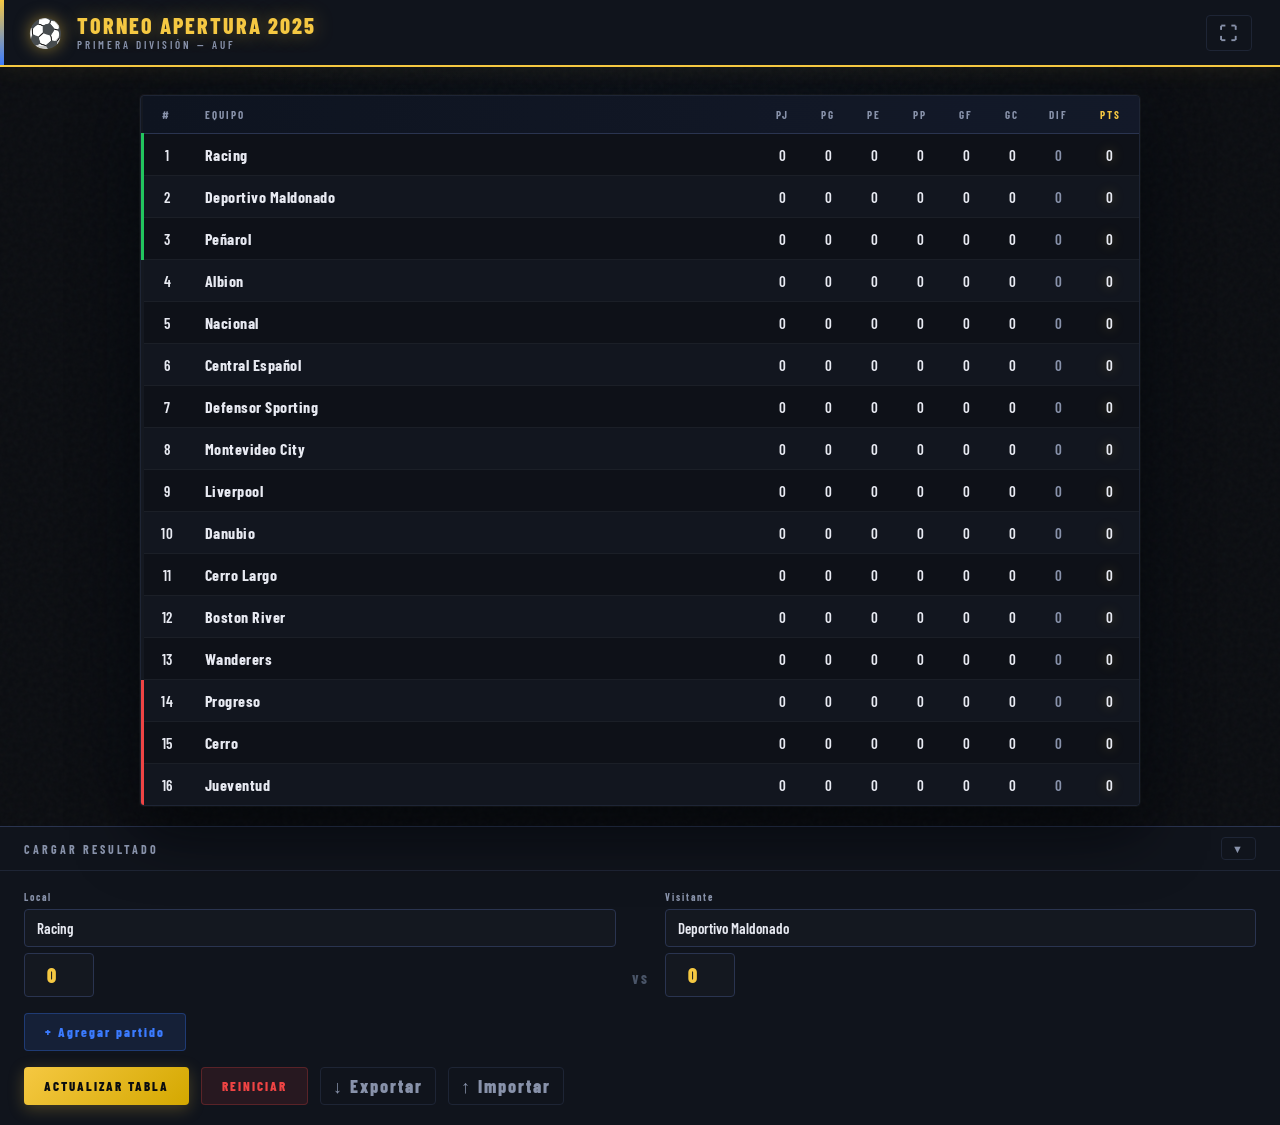
<file: index.html>
<!DOCTYPE html>
<html lang="es">

<head>
  <meta charset="UTF-8" />
  <meta name="viewport" content="width=device-width, initial-scale=1.0" />
  <title>Torneo Apertura 2025 — AUF</title>
  <link rel="stylesheet" href="style.css" />
</head>

<body>
  <div id="app">

    <!-- HEADER -->
    <header class="header">
      <div class="header-brand">
        <div class="shield-icon">⚽</div>
        <div class="header-text">
          <span class="tournament-label">TORNEO APERTURA 2025</span>
          <span class="league-label">PRIMERA DIVISIÓN — AUF</span>
        </div>
      </div>
      <div class="header-actions">
        <button id="btnFullscreen" class="btn btn-ghost" title="Pantalla completa">⛶</button>
      </div>
    </header>

    <!-- TABLA -->
    <main class="table-container">
      <div class="table-wrapper">
        <table class="standings-table" id="standingsTable">
          <thead>
            <tr>
              <th class="col-pos">#</th>
              <th class="col-team">EQUIPO</th>
              <th class="col-stat">PJ</th>
              <th class="col-stat">PG</th>
              <th class="col-stat">PE</th>
              <th class="col-stat">PP</th>
              <th class="col-stat">GF</th>
              <th class="col-stat">GC</th>
              <th class="col-stat">DIF</th>
              <th class="col-pts">PTS</th>
            </tr>
          </thead>
          <tbody id="tableBody">
            <!-- Rows injected by JS -->
          </tbody>
        </table>
      </div>
    </main>

    <!-- PANEL DE CARGA -->
    <section class="input-panel" id="inputPanel">
      <div class="panel-header">
        <span class="panel-title">CARGAR RESULTADO</span>
        <button class="btn btn-ghost small" id="btnTogglePanel" title="Minimizar">▼</button>
      </div>

      <div class="panel-body" id="panelBody">
        <div class="match-input-row">
          <div class="team-input-group">
            <label>Local</label>
            <select id="teamHome" class="team-select"></select>
            <input type="number" id="goalsHome" class="goals-input" min="0" value="0" />
          </div>
          <div class="vs-separator">VS</div>
          <div class="team-input-group">
            <label>Visitante</label>
            <select id="teamAway" class="team-select"></select>
            <input type="number" id="goalsAway" class="goals-input" min="0" value="0" />
          </div>
        </div>

        <div class="add-match-row">
          <button class="btn btn-secondary" id="btnAddMatch">+ Agregar partido</button>
        </div>

        <!-- Cola de partidos -->
        <div id="matchQueue" class="match-queue hidden">
          <div class="queue-label">PARTIDOS EN COLA</div>
          <ul id="queueList"></ul>
        </div>

        <div class="panel-actions">
          <button class="btn btn-primary" id="btnUpdate">ACTUALIZAR TABLA</button>
          <button class="btn btn-danger" id="btnReset">REINICIAR</button>
          <button class="btn btn-ghost" id="btnExport">↓ Exportar</button>
          <input type="file" id="fileImport" accept=".json" style="display:none" />
          <button class="btn btn-ghost" id="btnImport">↑ Importar</button>
        </div>
      </div>
    </section>

  </div>

  <div id="toast" class="toast hidden"></div>

  <script src="tabla.js"></script>
</body>

</html>
</file>
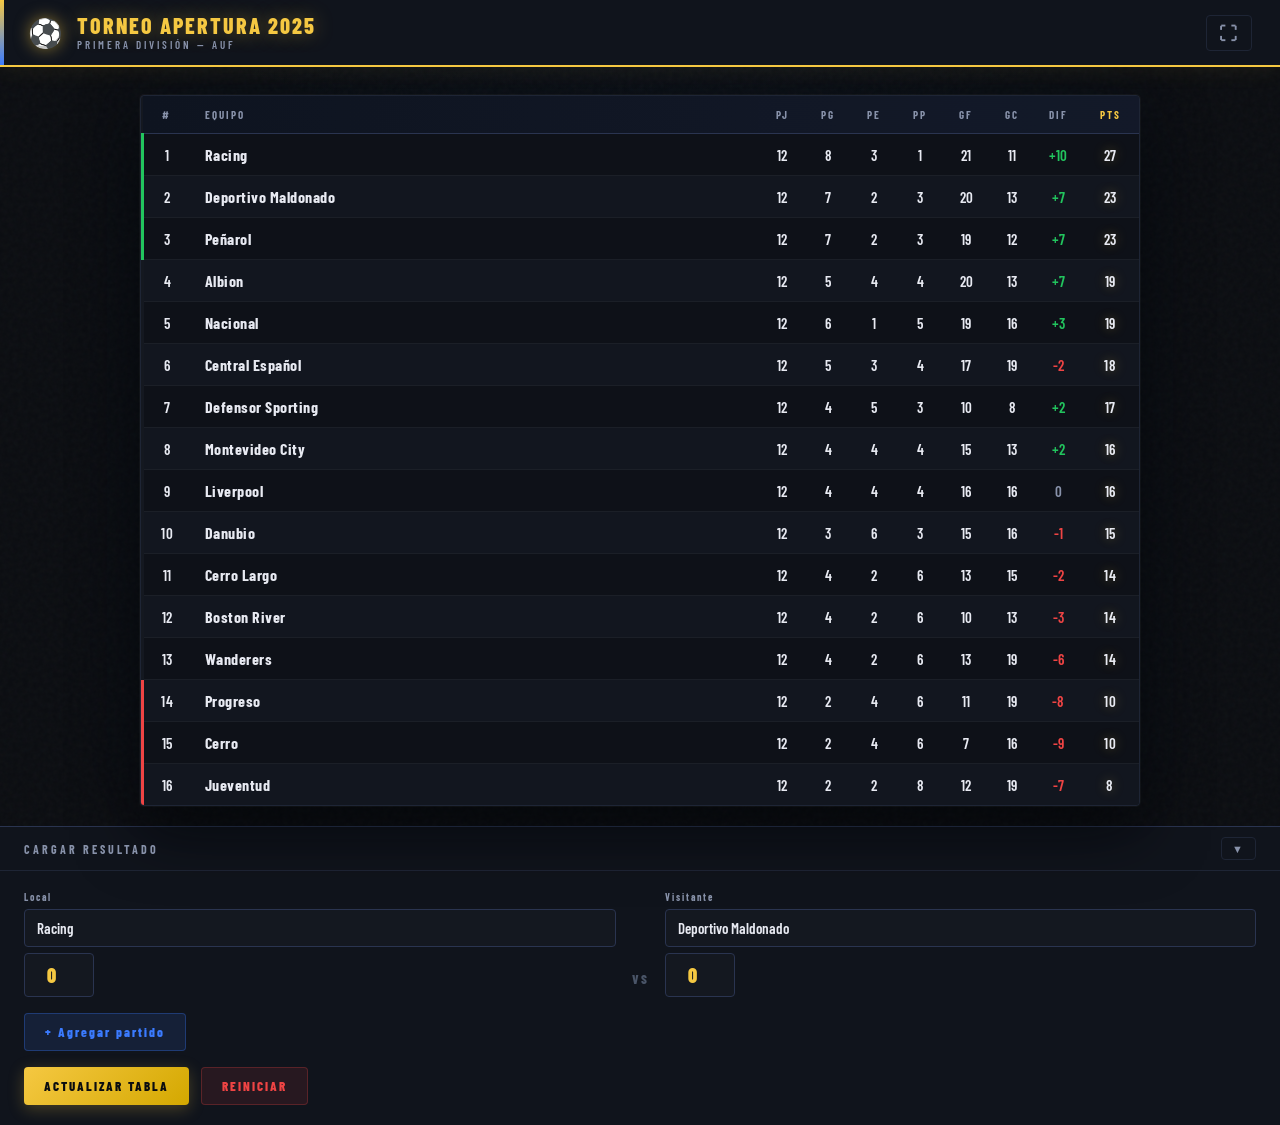
<file: tabla.html>
<!DOCTYPE html>
<html lang="es">
<head>
  <meta charset="UTF-8" />
  <meta name="viewport" content="width=device-width, initial-scale=1.0"/>
  <title>Torneo Apertura 2025 — AUF</title>
  <link rel="stylesheet" href="tabla.css" />
</head>
<body>
  <div id="app">

    <!-- HEADER -->
    <header class="header">
      <div class="header-brand">
        <div class="shield-icon">⚽</div>
        <div class="header-text">
          <span class="tournament-label">TORNEO APERTURA 2025</span>
          <span class="league-label">PRIMERA DIVISIÓN — AUF</span>
        </div>
      </div>
      <div class="header-actions">
        <button id="btnFullscreen" class="btn btn-ghost" title="Pantalla completa">⛶</button>
      </div>
    </header>

    <!-- TABLA -->
    <main class="table-container">
      <div class="table-wrapper">
        <table class="standings-table" id="standingsTable">
          <thead>
            <tr>
              <th class="col-pos">#</th>
              <th class="col-team">EQUIPO</th>
              <th class="col-stat">PJ</th>
              <th class="col-stat">PG</th>
              <th class="col-stat">PE</th>
              <th class="col-stat">PP</th>
              <th class="col-stat">GF</th>
              <th class="col-stat">GC</th>
              <th class="col-stat">DIF</th>
              <th class="col-pts">PTS</th>
            </tr>
          </thead>
          <tbody id="tableBody">
            <!-- Rows injected by JS -->
          </tbody>
        </table>
      </div>
    </main>

    <!-- PANEL DE CARGA -->
    <section class="input-panel" id="inputPanel">
      <div class="panel-header">
        <span class="panel-title">CARGAR RESULTADO</span>
        <button class="btn btn-ghost small" id="btnTogglePanel" title="Minimizar">▼</button>
      </div>

      <div class="panel-body" id="panelBody">
        <div class="match-input-row">
          <div class="team-input-group">
            <label>Local</label>
            <select id="teamHome" class="team-select"></select>
            <input type="number" id="goalsHome" class="goals-input" min="0" value="0" />
          </div>
          <div class="vs-separator">VS</div>
          <div class="team-input-group">
            <label>Visitante</label>
            <select id="teamAway" class="team-select"></select>
            <input type="number" id="goalsAway" class="goals-input" min="0" value="0" />
          </div>
        </div>

        <div class="add-match-row">
          <button class="btn btn-secondary" id="btnAddMatch">+ Agregar partido</button>
        </div>

        <!-- Cola de partidos -->
        <div id="matchQueue" class="match-queue hidden">
          <div class="queue-label">PARTIDOS EN COLA</div>
          <ul id="queueList"></ul>
        </div>

        <div class="panel-actions">
          <button class="btn btn-primary" id="btnUpdate">ACTUALIZAR TABLA</button>
          <button class="btn btn-danger" id="btnReset">REINICIAR</button>
        </div>
      </div>
    </section>

  </div>

  <div id="toast" class="toast hidden"></div>

  <script src="tabla (1).js"></script>
</body>
</html>
</file>
<file: style.css>
/* ============================================================
   TABLA DE POSICIONES — TORNEO APERTURA AUF
   Estilo: transmisión deportiva TV, oscuro, moderno
   ============================================================ */

@import url('https://fonts.googleapis.com/css2?family=Barlow+Condensed:wght@400;600;700;800;900&family=Barlow:wght@400;500;600&display=swap');

/* ─── VARIABLES ─── */
:root {
  --bg-base:        #0a0c10;
  --bg-surface:     #10141c;
  --bg-card:        #141820;
  --bg-row-even:    #12161f;
  --bg-row-odd:     #0e1118;
  --border:         #1e2535;
  --border-bright:  #2a3450;

  --gold:           #f5c842;
  --gold-dim:       #a88b20;
  --gold-glow:      rgba(245,200,66,0.15);

  --accent-blue:    #3b7bff;
  --accent-green:   #22c55e;
  --accent-red:     #ef4444;
  --accent-cyan:    #06b6d4;

  --text-primary:   #e8eaf2;
  --text-secondary: #8892aa;
  --text-dim:       #4a5568;

  --highlight-win:  rgba(34,197,94,0.12);
  --highlight-loss: rgba(239,68,68,0.08);
  --highlight-new:  rgba(245,200,66,0.18);

  --font-display:   'Barlow Condensed', sans-serif;
  --font-body:      'Barlow', sans-serif;

  --radius:         4px;
  --transition:     0.5s cubic-bezier(0.4, 0, 0.2, 1);
}

/* ─── RESET & BASE ─── */
*, *::before, *::after { box-sizing: border-box; margin: 0; padding: 0; }

html { height: 100%; }

body {
  background: var(--bg-base);
  color: var(--text-primary);
  font-family: var(--font-body);
  min-height: 100vh;
  display: flex;
  flex-direction: column;
  overflow-x: hidden;

  /* subtle noise texture */
  background-image:
    radial-gradient(ellipse 80% 50% at 50% -20%, rgba(59,123,255,0.07) 0%, transparent 70%),
    url("data:image/svg+xml,%3Csvg viewBox='0 0 200 200' xmlns='http://www.w3.org/2000/svg'%3E%3Cfilter id='n'%3E%3CfeTurbulence type='fractalNoise' baseFrequency='0.9' numOctaves='4' stitchTiles='stitch'/%3E%3C/filter%3E%3Crect width='100%25' height='100%25' filter='url(%23n)' opacity='0.03'/%3E%3C/svg%3E");
}

/* ─── FULLSCREEN ─── */
body.fullscreen #inputPanel { display: none; }
body.fullscreen .header-actions { display: none; }

/* ─── HEADER ─── */
.header {
  display: flex;
  align-items: center;
  justify-content: space-between;
  padding: 14px 28px;
  background: var(--bg-surface);
  border-bottom: 2px solid var(--gold);
  box-shadow: 0 2px 24px rgba(245,200,66,0.08);
  position: relative;
  z-index: 10;
}

.header::before {
  content: '';
  position: absolute;
  left: 0; top: 0; bottom: 0;
  width: 4px;
  background: linear-gradient(180deg, var(--gold), var(--accent-blue));
}

.header-brand {
  display: flex;
  align-items: center;
  gap: 14px;
}

.shield-icon {
  font-size: 28px;
  filter: drop-shadow(0 0 8px rgba(245,200,66,0.5));
  animation: pulse-icon 3s ease-in-out infinite;
}

@keyframes pulse-icon {
  0%, 100% { filter: drop-shadow(0 0 8px rgba(245,200,66,0.5)); }
  50%       { filter: drop-shadow(0 0 18px rgba(245,200,66,0.9)); }
}

.header-text {
  display: flex;
  flex-direction: column;
  gap: 2px;
}

.tournament-label {
  font-family: var(--font-display);
  font-size: 22px;
  font-weight: 800;
  letter-spacing: 2px;
  color: var(--gold);
  line-height: 1;
  text-shadow: 0 0 20px rgba(245,200,66,0.4);
}

.league-label {
  font-family: var(--font-display);
  font-size: 11px;
  font-weight: 600;
  letter-spacing: 3px;
  color: var(--text-secondary);
}

/* ─── MAIN TABLE AREA ─── */
.table-container {
  flex: 1;
  display: flex;
  align-items: flex-start;
  justify-content: center;
  padding: 28px 20px 20px;
}

.table-wrapper {
  width: 100%;
  max-width: 1000px;
  background: var(--bg-card);
  border: 1px solid var(--border);
  border-radius: var(--radius);
  overflow: hidden;
  box-shadow:
    0 0 0 1px rgba(255,255,255,0.03),
    0 24px 64px rgba(0,0,0,0.6),
    0 0 80px rgba(59,123,255,0.04);
}

/* ─── TABLE ─── */
.standings-table {
  width: 100%;
  border-collapse: collapse;
  table-layout: fixed;
}

/* Column widths */
.col-pos  { width: 48px; }
.col-team { width: auto; }
.col-stat { width: 46px; }
.col-pts  { width: 58px; }

/* HEADER ROW */
.standings-table thead tr {
  background: linear-gradient(90deg, #0e1420 0%, #131929 100%);
  border-bottom: 1px solid var(--border-bright);
}

.standings-table thead th {
  font-family: var(--font-display);
  font-size: 11px;
  font-weight: 700;
  letter-spacing: 2px;
  color: var(--text-secondary);
  padding: 12px 6px;
  text-align: center;
}

.standings-table thead th.col-team { text-align: left; padding-left: 14px; }
.standings-table thead th.col-pts  { color: var(--gold); }

/* ─── BODY ROWS ─── */
.standings-table tbody tr {
  position: relative;
  transition:
    background var(--transition),
    transform var(--transition),
    box-shadow var(--transition);
  cursor: default;
}

.standings-table tbody tr:nth-child(odd)  { background: var(--bg-row-odd); }
.standings-table tbody tr:nth-child(even) { background: var(--bg-row-even); }

.standings-table tbody tr:hover {
  background: rgba(59,123,255,0.06);
}

/* Zone stripes */
.standings-table tbody tr.zone-promotion {
  border-left: 3px solid var(--accent-green);
}
.standings-table tbody tr.zone-relegation {
  border-left: 3px solid var(--accent-red);
}
.standings-table tbody tr:not(.zone-promotion):not(.zone-relegation) {
  border-left: 3px solid transparent;
}

/* Row separator */
.standings-table tbody tr + tr td {
  border-top: 1px solid rgba(255,255,255,0.03);
}

/* CELLS */
.standings-table td {
  padding: 11px 6px;
  text-align: center;
  font-family: var(--font-display);
  font-size: 15px;
  font-weight: 600;
  color: var(--text-primary);
  position: relative;
}

/* Position cell */
.cell-pos {
  font-size: 13px;
  font-weight: 700;
  color: var(--text-secondary);
  letter-spacing: 0.5px;
}

/* Team name cell */
td.col-team {
  text-align: left;
  padding-left: 14px;
  display: table-cell;
}

.team-name {
  font-family: var(--font-display);
  font-size: 16px;
  font-weight: 700;
  letter-spacing: 0.5px;
  white-space: nowrap;
  overflow: hidden;
  text-overflow: ellipsis;
}

/* Points cell */
.cell-pts {
  font-family: var(--font-display);
  font-size: 18px;
  font-weight: 900;
  color: var(--gold);
  text-shadow: 0 0 12px rgba(245,200,66,0.35);
  letter-spacing: 0.5px;
}

/* DIF cell coloring */
.cell-dif.positive { color: var(--accent-green); }
.cell-dif.negative { color: var(--accent-red); }
.cell-dif.zero     { color: var(--text-secondary); }

/* ─── HIGHLIGHT ANIMATIONS ─── */
@keyframes flash-update {
  0%   { background: var(--highlight-new); box-shadow: inset 0 0 0 1px rgba(245,200,66,0.3); }
  70%  { background: var(--highlight-new); box-shadow: inset 0 0 0 1px rgba(245,200,66,0.3); }
  100% { background: transparent; box-shadow: none; }
}

@keyframes slide-in-down {
  0%   { transform: translateY(-18px); opacity: 0; }
  100% { transform: translateY(0);     opacity: 1; }
}

@keyframes slide-in-up {
  0%   { transform: translateY(18px); opacity: 0; }
  100% { transform: translateY(0);    opacity: 1; }
}

@keyframes count-bounce {
  0%   { transform: scale(1); }
  30%  { transform: scale(1.35); color: var(--gold); }
  60%  { transform: scale(0.95); }
  100% { transform: scale(1); }
}

.row-highlight  { animation: flash-update 1.4s ease forwards; }
.row-moved-up   { animation: slide-in-down 0.5s cubic-bezier(0.34,1.56,0.64,1) forwards; }
.row-moved-down { animation: slide-in-up  0.5s cubic-bezier(0.34,1.56,0.64,1) forwards; }

.count-anim { animation: count-bounce 0.6s ease forwards; }

/* ─── INPUT PANEL ─── */
.input-panel {
  background: var(--bg-surface);
  border-top: 1px solid var(--border-bright);
  padding: 0;
}

.panel-header {
  display: flex;
  align-items: center;
  justify-content: space-between;
  padding: 10px 24px;
  border-bottom: 1px solid var(--border);
  cursor: pointer;
  user-select: none;
}

.panel-header:hover { background: rgba(255,255,255,0.02); }

.panel-title {
  font-family: var(--font-display);
  font-size: 12px;
  font-weight: 700;
  letter-spacing: 3px;
  color: var(--text-secondary);
}

.panel-body {
  padding: 20px 24px;
  display: flex;
  flex-direction: column;
  gap: 16px;
}

.panel-body.collapsed { display: none; }

/* MATCH INPUT ROW */
.match-input-row {
  display: flex;
  align-items: flex-end;
  gap: 16px;
}

.team-input-group {
  flex: 1;
  display: flex;
  flex-direction: column;
  gap: 6px;
}

.team-input-group label {
  font-family: var(--font-display);
  font-size: 10px;
  font-weight: 700;
  letter-spacing: 2px;
  color: var(--text-secondary);
}

.team-select, .goals-input {
  background: var(--bg-card);
  border: 1px solid var(--border-bright);
  color: var(--text-primary);
  font-family: var(--font-display);
  font-size: 15px;
  font-weight: 600;
  padding: 9px 12px;
  border-radius: var(--radius);
  outline: none;
  transition: border-color 0.2s;
  width: 100%;
  appearance: none;
  -webkit-appearance: none;
}

.team-select:focus, .goals-input:focus {
  border-color: var(--accent-blue);
  box-shadow: 0 0 0 2px rgba(59,123,255,0.15);
}

.team-select option { background: var(--bg-card); }

.goals-input {
  width: 70px;
  text-align: center;
  font-size: 20px;
  font-weight: 900;
  color: var(--gold);
}

.vs-separator {
  font-family: var(--font-display);
  font-size: 13px;
  font-weight: 800;
  letter-spacing: 2px;
  color: var(--text-dim);
  padding-bottom: 10px;
  flex-shrink: 0;
}

/* ADD MATCH ROW */
.add-match-row { display: flex; justify-content: flex-start; }

/* QUEUE */
.match-queue { background: var(--bg-card); border-radius: var(--radius); padding: 12px 16px; border: 1px solid var(--border); }
.match-queue.hidden { display: none; }

.queue-label {
  font-family: var(--font-display);
  font-size: 10px;
  font-weight: 700;
  letter-spacing: 3px;
  color: var(--accent-cyan);
  margin-bottom: 8px;
}

#queueList {
  list-style: none;
  display: flex;
  flex-direction: column;
  gap: 4px;
  max-height: 120px;
  overflow-y: auto;
}

#queueList li {
  font-family: var(--font-display);
  font-size: 14px;
  font-weight: 600;
  color: var(--text-primary);
  display: flex;
  align-items: center;
  justify-content: space-between;
  padding: 4px 8px;
  border-radius: 2px;
  background: rgba(255,255,255,0.03);
}

#queueList li .remove-btn {
  cursor: pointer;
  color: var(--text-dim);
  font-size: 16px;
  line-height: 1;
  padding: 0 2px;
  transition: color 0.2s;
}
#queueList li .remove-btn:hover { color: var(--accent-red); }

/* PANEL ACTIONS */
.panel-actions { display: flex; gap: 12px; }

/* ─── BUTTONS ─── */
.btn {
  font-family: var(--font-display);
  font-size: 13px;
  font-weight: 800;
  letter-spacing: 2px;
  padding: 10px 20px;
  border: none;
  border-radius: var(--radius);
  cursor: pointer;
  transition: all 0.2s;
  white-space: nowrap;
}

.btn-primary {
  background: linear-gradient(135deg, var(--gold) 0%, #d4a800 100%);
  color: #0a0c10;
  box-shadow: 0 4px 16px rgba(245,200,66,0.25);
}
.btn-primary:hover {
  transform: translateY(-1px);
  box-shadow: 0 6px 24px rgba(245,200,66,0.4);
}
.btn-primary:active { transform: translateY(0); }

.btn-secondary {
  background: rgba(59,123,255,0.12);
  color: var(--accent-blue);
  border: 1px solid rgba(59,123,255,0.3);
}
.btn-secondary:hover { background: rgba(59,123,255,0.2); }

.btn-danger {
  background: rgba(239,68,68,0.1);
  color: var(--accent-red);
  border: 1px solid rgba(239,68,68,0.25);
}
.btn-danger:hover { background: rgba(239,68,68,0.2); }

.btn-ghost {
  background: transparent;
  color: var(--text-secondary);
  border: 1px solid var(--border);
  font-size: 18px;
  padding: 6px 12px;
}
.btn-ghost:hover { color: var(--text-primary); border-color: var(--border-bright); }

.btn.small { font-size: 11px; padding: 4px 10px; }

/* ─── TOAST ─── */
.toast {
  position: fixed;
  bottom: 32px;
  right: 32px;
  background: var(--bg-surface);
  border: 1px solid var(--border-bright);
  border-left: 3px solid var(--accent-green);
  color: var(--text-primary);
  font-family: var(--font-display);
  font-size: 14px;
  font-weight: 600;
  letter-spacing: 0.5px;
  padding: 12px 20px;
  border-radius: var(--radius);
  box-shadow: 0 8px 32px rgba(0,0,0,0.5);
  z-index: 9999;
  transition: opacity 0.3s, transform 0.3s;
  transform: translateY(0);
}

.toast.hidden {
  opacity: 0;
  transform: translateY(16px);
  pointer-events: none;
}

.toast.error { border-left-color: var(--accent-red); }

@keyframes glow-pulse {
  0%   { box-shadow: 0 0 0px 0px rgba(245,200,66,0), 0 24px 64px rgba(0,0,0,0.6); }
  25%  { box-shadow: 0 0 40px 12px rgba(245,200,66,0.55), 0 0 80px 24px rgba(59,123,255,0.25), 0 24px 64px rgba(0,0,0,0.6); }
  50%  { box-shadow: 0 0 60px 20px rgba(245,200,66,0.35), 0 0 100px 40px rgba(59,123,255,0.15), 0 24px 64px rgba(0,0,0,0.6); }
  75%  { box-shadow: 0 0 40px 12px rgba(245,200,66,0.5),  0 0 80px 24px rgba(59,123,255,0.2),  0 24px 64px rgba(0,0,0,0.6); }
  100% { box-shadow: 0 0 0px 0px rgba(245,200,66,0), 0 24px 64px rgba(0,0,0,0.6); }
}

@keyframes border-glow {
  0%   { border-color: var(--border); }
  30%  { border-color: var(--gold); }
  60%  { border-color: rgba(59,123,255,0.8); }
  80%  { border-color: var(--gold); }
  100% { border-color: var(--border); }
}

.table-wrapper.glow-finish {
  animation:
    glow-pulse   2.2s ease-in-out forwards,
    border-glow  2.2s ease-in-out forwards;
}

/* ─── SCROLLBAR ─── */
::-webkit-scrollbar { width: 4px; height: 4px; }
::-webkit-scrollbar-track { background: var(--bg-base); }
::-webkit-scrollbar-thumb { background: var(--border-bright); border-radius: 2px; }
::-webkit-scrollbar-thumb:hover { background: var(--text-dim); }

/* ─── RESPONSIVE ─── */
@media (max-width: 700px) {
  .col-stat { width: 36px; }
  .col-pts  { width: 46px; }
  .standings-table td, .standings-table th { font-size: 12px; padding: 9px 3px; }
  .team-name { font-size: 13px; }
  .cell-pts  { font-size: 15px; }
  .tournament-label { font-size: 16px; }
  .match-input-row { flex-direction: column; gap: 12px; }
  .vs-separator { display: none; }
  .team-input-group { flex-direction: row; align-items: center; gap: 10px; }
  .goals-input { width: 55px; }
  .panel-actions { flex-direction: column; }
}
</file>
<file: tabla.css>
/* ============================================================
   TABLA DE POSICIONES — TORNEO APERTURA AUF
   Estilo: transmisión deportiva TV, oscuro, moderno
   ============================================================ */

@import url('https://fonts.googleapis.com/css2?family=Barlow+Condensed:wght@400;600;700;800;900&family=Barlow:wght@400;500;600&display=swap');

/* ─── VARIABLES ─── */
:root {
  --bg-base:        #0a0c10;
  --bg-surface:     #10141c;
  --bg-card:        #141820;
  --bg-row-even:    #12161f;
  --bg-row-odd:     #0e1118;
  --border:         #1e2535;
  --border-bright:  #2a3450;

  --gold:           #f5c842;
  --gold-dim:       #a88b20;
  --gold-glow:      rgba(245,200,66,0.15);

  --accent-blue:    #3b7bff;
  --accent-green:   #22c55e;
  --accent-red:     #ef4444;
  --accent-cyan:    #06b6d4;

  --text-primary:   #e8eaf2;
  --text-secondary: #8892aa;
  --text-dim:       #4a5568;

  --highlight-win:  rgba(34,197,94,0.12);
  --highlight-loss: rgba(239,68,68,0.08);
  --highlight-new:  rgba(245,200,66,0.18);

  --font-display:   'Barlow Condensed', sans-serif;
  --font-body:      'Barlow', sans-serif;

  --radius:         4px;
  --transition:     0.5s cubic-bezier(0.4, 0, 0.2, 1);
}

/* ─── RESET & BASE ─── */
*, *::before, *::after { box-sizing: border-box; margin: 0; padding: 0; }

html { height: 100%; }

body {
  background: var(--bg-base);
  color: var(--text-primary);
  font-family: var(--font-body);
  min-height: 100vh;
  display: flex;
  flex-direction: column;
  overflow-x: hidden;

  /* subtle noise texture */
  background-image:
    radial-gradient(ellipse 80% 50% at 50% -20%, rgba(59,123,255,0.07) 0%, transparent 70%),
    url("data:image/svg+xml,%3Csvg viewBox='0 0 200 200' xmlns='http://www.w3.org/2000/svg'%3E%3Cfilter id='n'%3E%3CfeTurbulence type='fractalNoise' baseFrequency='0.9' numOctaves='4' stitchTiles='stitch'/%3E%3C/filter%3E%3Crect width='100%25' height='100%25' filter='url(%23n)' opacity='0.03'/%3E%3C/svg%3E");
}

/* ─── FULLSCREEN ─── */
body.fullscreen #inputPanel { display: none; }
body.fullscreen .header-actions { display: none; }

/* ─── HEADER ─── */
.header {
  display: flex;
  align-items: center;
  justify-content: space-between;
  padding: 14px 28px;
  background: var(--bg-surface);
  border-bottom: 2px solid var(--gold);
  box-shadow: 0 2px 24px rgba(245,200,66,0.08);
  position: relative;
  z-index: 10;
}

.header::before {
  content: '';
  position: absolute;
  left: 0; top: 0; bottom: 0;
  width: 4px;
  background: linear-gradient(180deg, var(--gold), var(--accent-blue));
}

.header-brand {
  display: flex;
  align-items: center;
  gap: 14px;
}

.shield-icon {
  font-size: 28px;
  filter: drop-shadow(0 0 8px rgba(245,200,66,0.5));
  animation: pulse-icon 3s ease-in-out infinite;
}

@keyframes pulse-icon {
  0%, 100% { filter: drop-shadow(0 0 8px rgba(245,200,66,0.5)); }
  50%       { filter: drop-shadow(0 0 18px rgba(245,200,66,0.9)); }
}

.header-text {
  display: flex;
  flex-direction: column;
  gap: 2px;
}

.tournament-label {
  font-family: var(--font-display);
  font-size: 22px;
  font-weight: 800;
  letter-spacing: 2px;
  color: var(--gold);
  line-height: 1;
  text-shadow: 0 0 20px rgba(245,200,66,0.4);
}

.league-label {
  font-family: var(--font-display);
  font-size: 11px;
  font-weight: 600;
  letter-spacing: 3px;
  color: var(--text-secondary);
}

/* ─── MAIN TABLE AREA ─── */
.table-container {
  flex: 1;
  display: flex;
  align-items: flex-start;
  justify-content: center;
  padding: 28px 20px 20px;
}

.table-wrapper {
  width: 100%;
  max-width: 1000px;
  background: var(--bg-card);
  border: 1px solid var(--border);
  border-radius: var(--radius);
  overflow: hidden;
  box-shadow:
    0 0 0 1px rgba(255,255,255,0.03),
    0 24px 64px rgba(0,0,0,0.6),
    0 0 80px rgba(59,123,255,0.04);
}

/* ─── TABLE ─── */
.standings-table {
  width: 100%;
  border-collapse: collapse;
  table-layout: fixed;
}

/* Column widths */
.col-pos  { width: 48px; }
.col-team { width: auto; }
.col-stat { width: 46px; }
.col-pts  { width: 58px; }

/* HEADER ROW */
.standings-table thead tr {
  background: linear-gradient(90deg, #0e1420 0%, #131929 100%);
  border-bottom: 1px solid var(--border-bright);
}

.standings-table thead th {
  font-family: var(--font-display);
  font-size: 11px;
  font-weight: 700;
  letter-spacing: 2px;
  color: var(--text-secondary);
  padding: 12px 6px;
  text-align: center;
}

.standings-table thead th.col-team { text-align: left; padding-left: 14px; }
.standings-table thead th.col-pts  { color: var(--gold); }

/* ─── BODY ROWS ─── */
.standings-table tbody tr {
  position: relative;
  transition:
    background var(--transition),
    transform var(--transition),
    box-shadow var(--transition);
  cursor: default;
}

.standings-table tbody tr:nth-child(odd)  { background: var(--bg-row-odd); }
.standings-table tbody tr:nth-child(even) { background: var(--bg-row-even); }

.standings-table tbody tr:hover {
  background: rgba(59,123,255,0.06);
}

/* Zone stripes */
.standings-table tbody tr.zone-promotion {
  border-left: 3px solid var(--accent-green);
}
.standings-table tbody tr.zone-relegation {
  border-left: 3px solid var(--accent-red);
}
.standings-table tbody tr:not(.zone-promotion):not(.zone-relegation) {
  border-left: 3px solid transparent;
}

/* Row separator */
.standings-table tbody tr + tr td {
  border-top: 1px solid rgba(255,255,255,0.03);
}

/* CELLS */
.standings-table td {
  padding: 11px 6px;
  text-align: center;
  font-family: var(--font-display);
  font-size: 15px;
  font-weight: 600;
  color: var(--text-primary);
  position: relative;
}

/* Position cell */
.cell-pos {
  font-size: 13px;
  font-weight: 700;
  color: var(--text-secondary);
  letter-spacing: 0.5px;
}

/* Team name cell */
td.col-team {
  text-align: left;
  padding-left: 14px;
  display: table-cell;
}

.team-name {
  font-family: var(--font-display);
  font-size: 16px;
  font-weight: 700;
  letter-spacing: 0.5px;
  white-space: nowrap;
  overflow: hidden;
  text-overflow: ellipsis;
}

/* Points cell */
.cell-pts {
  font-family: var(--font-display);
  font-size: 18px;
  font-weight: 900;
  color: var(--gold);
  text-shadow: 0 0 12px rgba(245,200,66,0.35);
  letter-spacing: 0.5px;
}

/* DIF cell coloring */
.cell-dif.positive { color: var(--accent-green); }
.cell-dif.negative { color: var(--accent-red); }
.cell-dif.zero     { color: var(--text-secondary); }

/* ─── HIGHLIGHT ANIMATIONS ─── */
@keyframes flash-update {
  0%   { background: var(--highlight-new); box-shadow: inset 0 0 0 1px rgba(245,200,66,0.3); }
  70%  { background: var(--highlight-new); box-shadow: inset 0 0 0 1px rgba(245,200,66,0.3); }
  100% { background: transparent; box-shadow: none; }
}

@keyframes slide-in-down {
  0%   { transform: translateY(-18px); opacity: 0; }
  100% { transform: translateY(0);     opacity: 1; }
}

@keyframes slide-in-up {
  0%   { transform: translateY(18px); opacity: 0; }
  100% { transform: translateY(0);    opacity: 1; }
}

@keyframes count-bounce {
  0%   { transform: scale(1); }
  30%  { transform: scale(1.35); color: var(--gold); }
  60%  { transform: scale(0.95); }
  100% { transform: scale(1); }
}

.row-highlight  { animation: flash-update 1.4s ease forwards; }
.row-moved-up   { animation: slide-in-down 0.5s cubic-bezier(0.34,1.56,0.64,1) forwards; }
.row-moved-down { animation: slide-in-up  0.5s cubic-bezier(0.34,1.56,0.64,1) forwards; }

.count-anim { animation: count-bounce 0.6s ease forwards; }

/* ─── INPUT PANEL ─── */
.input-panel {
  background: var(--bg-surface);
  border-top: 1px solid var(--border-bright);
  padding: 0;
}

.panel-header {
  display: flex;
  align-items: center;
  justify-content: space-between;
  padding: 10px 24px;
  border-bottom: 1px solid var(--border);
  cursor: pointer;
  user-select: none;
}

.panel-header:hover { background: rgba(255,255,255,0.02); }

.panel-title {
  font-family: var(--font-display);
  font-size: 12px;
  font-weight: 700;
  letter-spacing: 3px;
  color: var(--text-secondary);
}

.panel-body {
  padding: 20px 24px;
  display: flex;
  flex-direction: column;
  gap: 16px;
}

.panel-body.collapsed { display: none; }

/* MATCH INPUT ROW */
.match-input-row {
  display: flex;
  align-items: flex-end;
  gap: 16px;
}

.team-input-group {
  flex: 1;
  display: flex;
  flex-direction: column;
  gap: 6px;
}

.team-input-group label {
  font-family: var(--font-display);
  font-size: 10px;
  font-weight: 700;
  letter-spacing: 2px;
  color: var(--text-secondary);
}

.team-select, .goals-input {
  background: var(--bg-card);
  border: 1px solid var(--border-bright);
  color: var(--text-primary);
  font-family: var(--font-display);
  font-size: 15px;
  font-weight: 600;
  padding: 9px 12px;
  border-radius: var(--radius);
  outline: none;
  transition: border-color 0.2s;
  width: 100%;
  appearance: none;
  -webkit-appearance: none;
}

.team-select:focus, .goals-input:focus {
  border-color: var(--accent-blue);
  box-shadow: 0 0 0 2px rgba(59,123,255,0.15);
}

.team-select option { background: var(--bg-card); }

.goals-input {
  width: 70px;
  text-align: center;
  font-size: 20px;
  font-weight: 900;
  color: var(--gold);
}

.vs-separator {
  font-family: var(--font-display);
  font-size: 13px;
  font-weight: 800;
  letter-spacing: 2px;
  color: var(--text-dim);
  padding-bottom: 10px;
  flex-shrink: 0;
}

/* ADD MATCH ROW */
.add-match-row { display: flex; justify-content: flex-start; }

/* QUEUE */
.match-queue { background: var(--bg-card); border-radius: var(--radius); padding: 12px 16px; border: 1px solid var(--border); }
.match-queue.hidden { display: none; }

.queue-label {
  font-family: var(--font-display);
  font-size: 10px;
  font-weight: 700;
  letter-spacing: 3px;
  color: var(--accent-cyan);
  margin-bottom: 8px;
}

#queueList {
  list-style: none;
  display: flex;
  flex-direction: column;
  gap: 4px;
  max-height: 120px;
  overflow-y: auto;
}

#queueList li {
  font-family: var(--font-display);
  font-size: 14px;
  font-weight: 600;
  color: var(--text-primary);
  display: flex;
  align-items: center;
  justify-content: space-between;
  padding: 4px 8px;
  border-radius: 2px;
  background: rgba(255,255,255,0.03);
}

#queueList li .remove-btn {
  cursor: pointer;
  color: var(--text-dim);
  font-size: 16px;
  line-height: 1;
  padding: 0 2px;
  transition: color 0.2s;
}
#queueList li .remove-btn:hover { color: var(--accent-red); }

/* PANEL ACTIONS */
.panel-actions { display: flex; gap: 12px; }

/* ─── BUTTONS ─── */
.btn {
  font-family: var(--font-display);
  font-size: 13px;
  font-weight: 800;
  letter-spacing: 2px;
  padding: 10px 20px;
  border: none;
  border-radius: var(--radius);
  cursor: pointer;
  transition: all 0.2s;
  white-space: nowrap;
}

.btn-primary {
  background: linear-gradient(135deg, var(--gold) 0%, #d4a800 100%);
  color: #0a0c10;
  box-shadow: 0 4px 16px rgba(245,200,66,0.25);
}
.btn-primary:hover {
  transform: translateY(-1px);
  box-shadow: 0 6px 24px rgba(245,200,66,0.4);
}
.btn-primary:active { transform: translateY(0); }

.btn-secondary {
  background: rgba(59,123,255,0.12);
  color: var(--accent-blue);
  border: 1px solid rgba(59,123,255,0.3);
}
.btn-secondary:hover { background: rgba(59,123,255,0.2); }

.btn-danger {
  background: rgba(239,68,68,0.1);
  color: var(--accent-red);
  border: 1px solid rgba(239,68,68,0.25);
}
.btn-danger:hover { background: rgba(239,68,68,0.2); }

.btn-ghost {
  background: transparent;
  color: var(--text-secondary);
  border: 1px solid var(--border);
  font-size: 18px;
  padding: 6px 12px;
}
.btn-ghost:hover { color: var(--text-primary); border-color: var(--border-bright); }

.btn.small { font-size: 11px; padding: 4px 10px; }

/* ─── TOAST ─── */
.toast {
  position: fixed;
  bottom: 32px;
  right: 32px;
  background: var(--bg-surface);
  border: 1px solid var(--border-bright);
  border-left: 3px solid var(--accent-green);
  color: var(--text-primary);
  font-family: var(--font-display);
  font-size: 14px;
  font-weight: 600;
  letter-spacing: 0.5px;
  padding: 12px 20px;
  border-radius: var(--radius);
  box-shadow: 0 8px 32px rgba(0,0,0,0.5);
  z-index: 9999;
  transition: opacity 0.3s, transform 0.3s;
  transform: translateY(0);
}

.toast.hidden {
  opacity: 0;
  transform: translateY(16px);
  pointer-events: none;
}

.toast.error { border-left-color: var(--accent-red); }

@keyframes glow-pulse {
  0%   { box-shadow: 0 0 0px 0px rgba(245,200,66,0), 0 24px 64px rgba(0,0,0,0.6); }
  25%  { box-shadow: 0 0 40px 12px rgba(245,200,66,0.55), 0 0 80px 24px rgba(59,123,255,0.25), 0 24px 64px rgba(0,0,0,0.6); }
  50%  { box-shadow: 0 0 60px 20px rgba(245,200,66,0.35), 0 0 100px 40px rgba(59,123,255,0.15), 0 24px 64px rgba(0,0,0,0.6); }
  75%  { box-shadow: 0 0 40px 12px rgba(245,200,66,0.5),  0 0 80px 24px rgba(59,123,255,0.2),  0 24px 64px rgba(0,0,0,0.6); }
  100% { box-shadow: 0 0 0px 0px rgba(245,200,66,0), 0 24px 64px rgba(0,0,0,0.6); }
}

@keyframes border-glow {
  0%   { border-color: var(--border); }
  30%  { border-color: var(--gold); }
  60%  { border-color: rgba(59,123,255,0.8); }
  80%  { border-color: var(--gold); }
  100% { border-color: var(--border); }
}

.table-wrapper.glow-finish {
  animation:
    glow-pulse   2.2s ease-in-out forwards,
    border-glow  2.2s ease-in-out forwards;
}

/* ─── SCROLLBAR ─── */
::-webkit-scrollbar { width: 4px; height: 4px; }
::-webkit-scrollbar-track { background: var(--bg-base); }
::-webkit-scrollbar-thumb { background: var(--border-bright); border-radius: 2px; }
::-webkit-scrollbar-thumb:hover { background: var(--text-dim); }

/* ─── RESPONSIVE ─── */
@media (max-width: 700px) {
  .col-stat { width: 36px; }
  .col-pts  { width: 46px; }
  .standings-table td, .standings-table th { font-size: 12px; padding: 9px 3px; }
  .team-name { font-size: 13px; }
  .cell-pts  { font-size: 15px; }
  .tournament-label { font-size: 16px; }
  .match-input-row { flex-direction: column; gap: 12px; }
  .vs-separator { display: none; }
  .team-input-group { flex-direction: row; align-items: center; gap: 10px; }
  .goals-input { width: 55px; }
  .panel-actions { flex-direction: column; }
}
</file>
